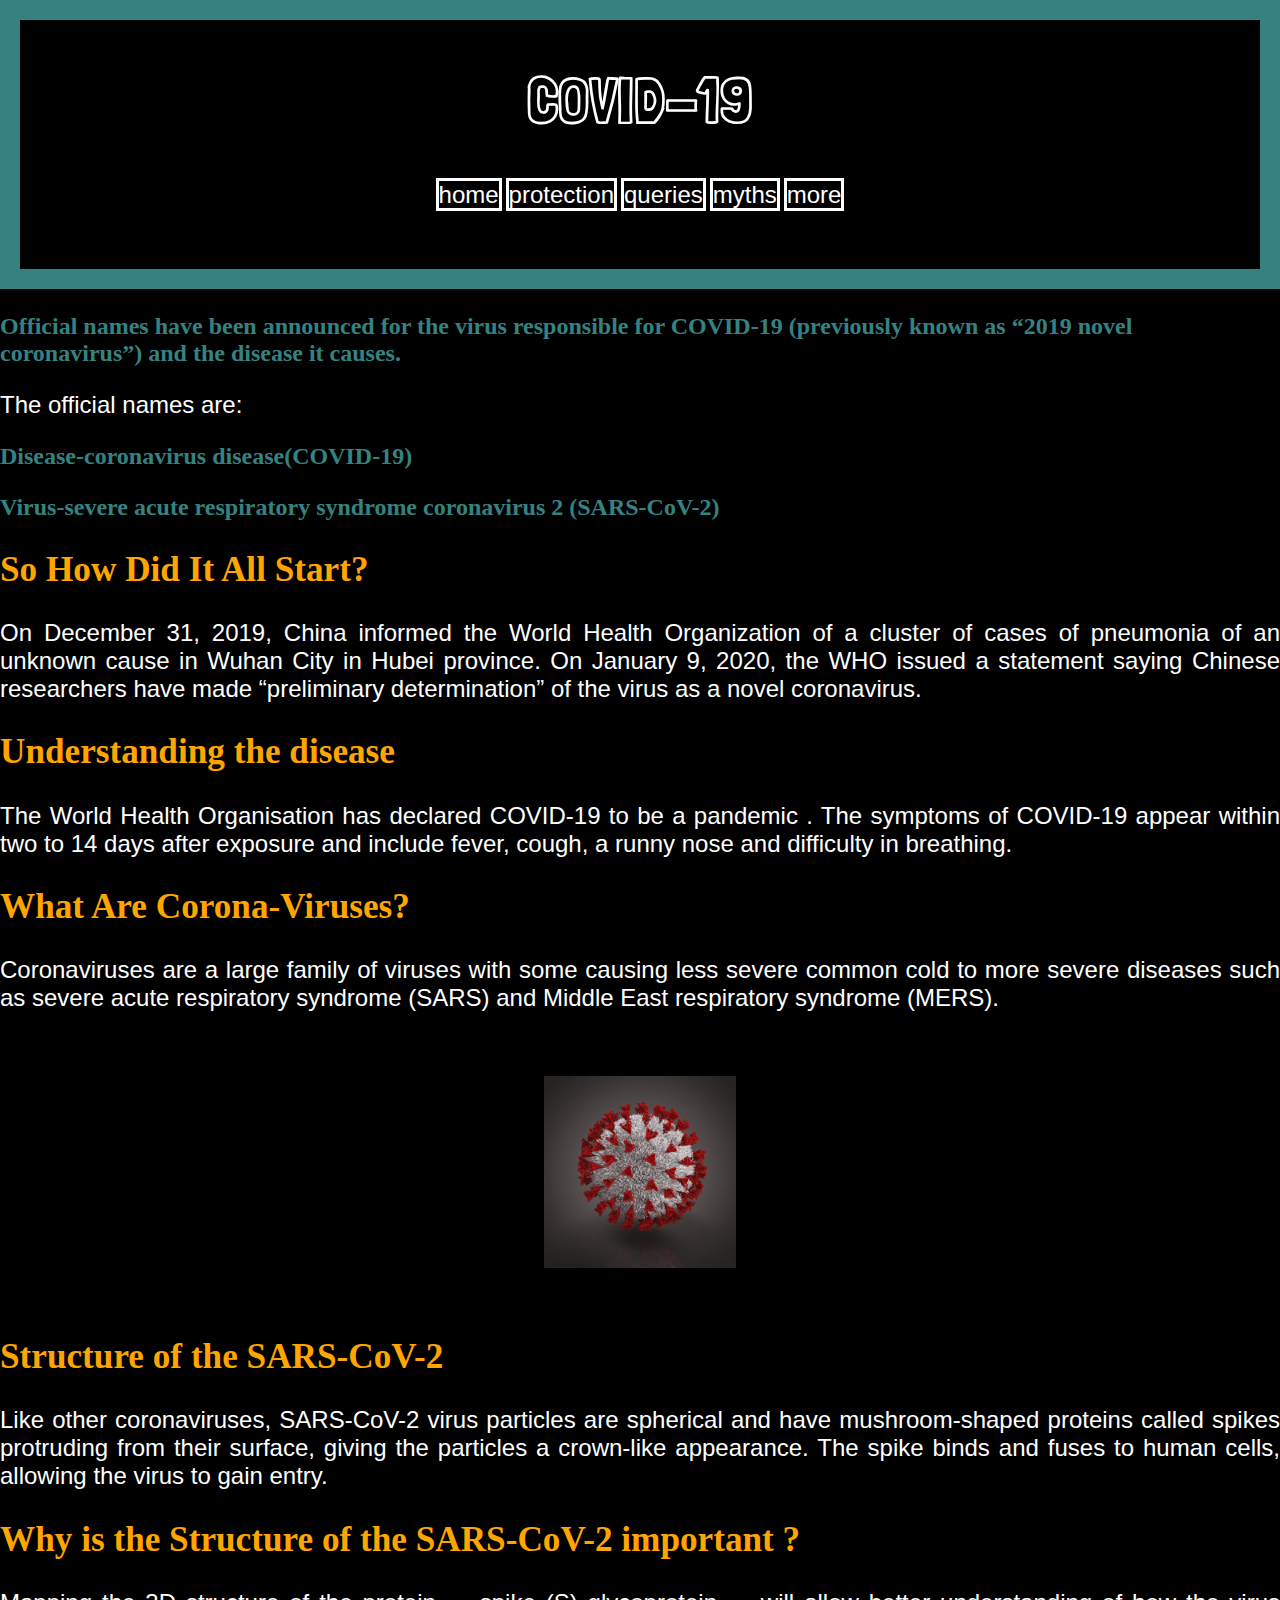
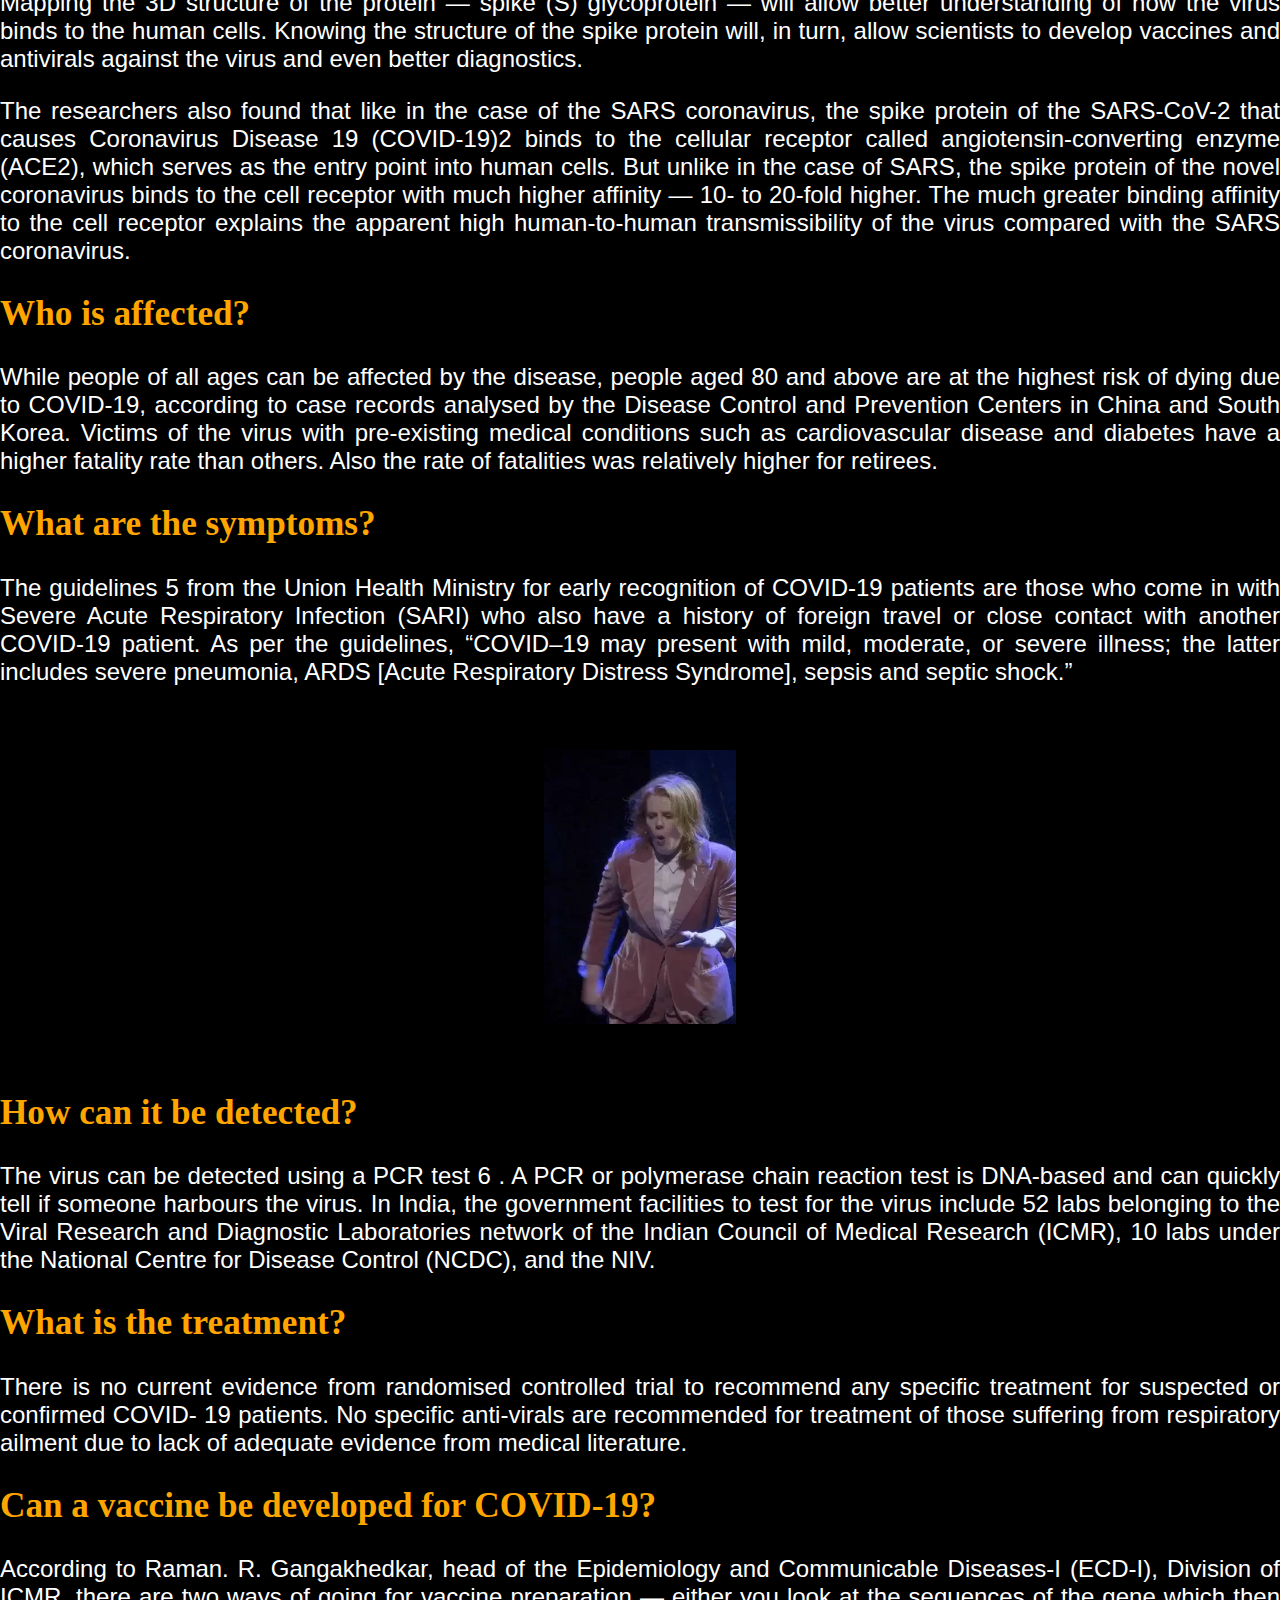
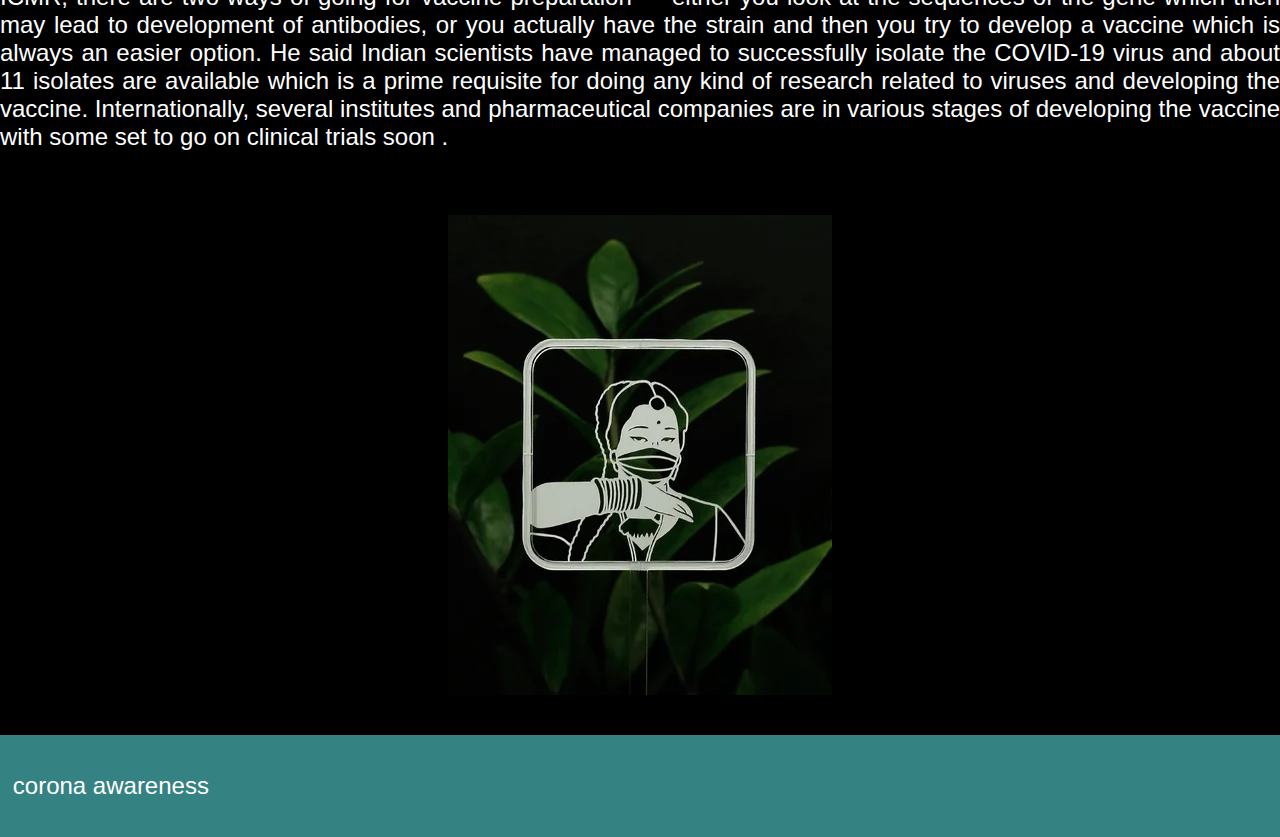
<file: index.html>
<!DOCTYPE html>
<html>
  <head>
    <link rel="stylesheet" href="s.css">
  <link href="https://fonts.googleapis.com/css?family=Anton|Londrina+Outline&display=swap" rel="stylesheet">
    <title> corona0 </title>
  </head>
  <body>

    <header>
      <h1>COVID-19</h1>
      <nav>
        <a href="index.html" >home</a>
        <a href="s1.html" >protection</a>
        <a href="s2.html" >queries</a>
        <a href="s4.html">myths</a>
      <a href="s3.html" >more</a>
    </nav>
    </header>
<div>
  <h3>
Official names have been announced for the virus responsible for COVID-19 (previously known as “2019 novel coronavirus”) and the disease it causes.</h3></div>
<div> <p> The official names are:</p></div>
<div>
  <h3>
Disease-coronavirus disease(COVID-19)</h3></div>

<div>
<h3>Virus-severe acute respiratory syndrome coronavirus 2 (SARS-CoV-2)</h3></div>





      <h2>So How Did It All Start?</h2>
<p>
        On December 31, 2019, China informed the World Health Organization of a
  cluster of cases of pneumonia of an unknown cause in Wuhan City in Hubei
  province. On January 9, 2020, the WHO issued a statement saying Chinese
  researchers have made “preliminary determination” of the virus as a novel
  coronavirus.
</p>
<div>
<h2>Understanding the disease</h2>
<p>
The
World Health Organisation has declared COVID-19 to be a
pandemic . The symptoms of COVID-19 appear within two to 14 days
after exposure and include fever, cough, a runny nose and difficulty in
breathing.
</p>


</div>
      <h2>What Are Corona-Viruses?</h2>
<p>Coronaviruses are a large family of viruses with some causing less
severe common cold to more severe diseases such as severe acute
respiratory syndrome (SARS) and Middle East respiratory syndrome
(MERS).
</p>
<div>
 <img src="coronaVirusRed.gif" alt="corona-virus" class="corona">
</div>




<div>
    <h2>Structure of the SARS-CoV-2</h2>
    <p>Like other coronaviruses, SARS-CoV-2 virus particles are spherical
and have mushroom-shaped proteins called spikes protruding from
their surface, giving the particles a crown-like appearance. The spike
binds and fuses to human cells, allowing the virus to gain entry.</p>
</div>

<div>
  <h2>Why is the Structure of the SARS-CoV-2 important ?</h2>
  <p>Mapping the 3D structure of the protein — spike (S) glycoprotein —
will allow better understanding of how the virus binds to the human
cells. Knowing the structure of the spike protein will, in turn, allow
scientists to develop vaccines and antivirals against the virus and even
better diagnostics.</p>
</div>

<div>
  <p>
The researchers also found that
like in the case of the SARS
coronavirus, the spike protein
of the SARS-CoV-2 that causes
Coronavirus
Disease
19
(COVID-19)2 binds to the
cellular
receptor
called
angiotensin-converting enzyme
(ACE2), which serves as the
entry point into human cells.
But unlike in the case of SARS,
the spike protein of the novel
coronavirus binds to the cell
receptor with much higher
affinity — 10- to 20-fold
higher.

The much greater binding affinity to the cell receptor explains the
apparent high human-to-human transmissibility of the virus compared
with the SARS coronavirus.
</p>
</div>


<div>
<h2>Who is affected? </h2>
<p>
While people of all ages can be affected by the disease, people aged 80
and above are at the highest risk of dying due to COVID-19, according
to case records analysed by the Disease Control and Prevention Centers
in China and South Korea. Victims of the virus with pre-existing
medical conditions such as cardiovascular disease and diabetes have a
higher fatality rate than others. Also the rate of fatalities was relatively
higher for retirees.
</p>
</div>

<div>
<h2>What are the symptoms?</h2>
<p>
The guidelines 5 from the Union Health Ministry for early recognition
of COVID-19 patients are those who come in with Severe Acute
Respiratory Infection (SARI) who also have a history of foreign travel
or close contact with another COVID-19 patient.
As per the guidelines, “COVID–19 may present with mild, moderate,
or severe illness; the latter includes severe pneumonia, ARDS [Acute
Respiratory Distress Syndrome], sepsis and septic shock.”
</p>
</div>
<div>
 <img src="coughOut.webp" alt="cough" class="corona">
</div>


<div>
<h2>How can it be detected?</h2>
<p>
The virus can be detected using a PCR test 6 . A PCR or polymerase
chain reaction test is DNA-based and can quickly tell if someone
harbours the virus. In India, the government facilities to test for the
virus include 52 labs belonging to the Viral Research and Diagnostic
Laboratories network of the Indian Council of Medical Research
(ICMR), 10 labs under the National Centre for Disease Control
(NCDC), and the NIV.
</p>
</div>

<div>
<h2>What is the treatment?</h2>
<p>
There is no current evidence from randomised controlled trial to
recommend any specific treatment for suspected or confirmed COVID-
19 patients. No specific anti-virals are recommended for treatment of
those suffering from respiratory ailment due to lack of adequate
evidence from medical literature.
</p>
</div>

<div>
<h2>Can a vaccine be developed for COVID-19?</h2>
<p>
According to Raman. R. Gangakhedkar, head of the Epidemiology and
Communicable Diseases-I (ECD-I), Division of ICMR, there are two
ways of going for vaccine preparation — either you look at the
sequences of the gene which then may lead to development of
antibodies, or you actually have the strain and then you try to develop
a vaccine which is always an easier option. He said Indian scientists
have managed to successfully isolate the COVID-19 virus and about 11
isolates are available which is a prime requisite for doing any kind of
research related to viruses and developing the vaccine.
Internationally, several institutes and pharmaceutical companies are in
various stages of developing the vaccine with some set to go on clinical
trials soon .
</p>
</div>
<div>
  <img src="tiredWoman.webp" alt="woman wearing a mask" class="center">
  </div>
<footer>
  <p>corona awareness</p>
</footer>

  </body>
</html>
</file>
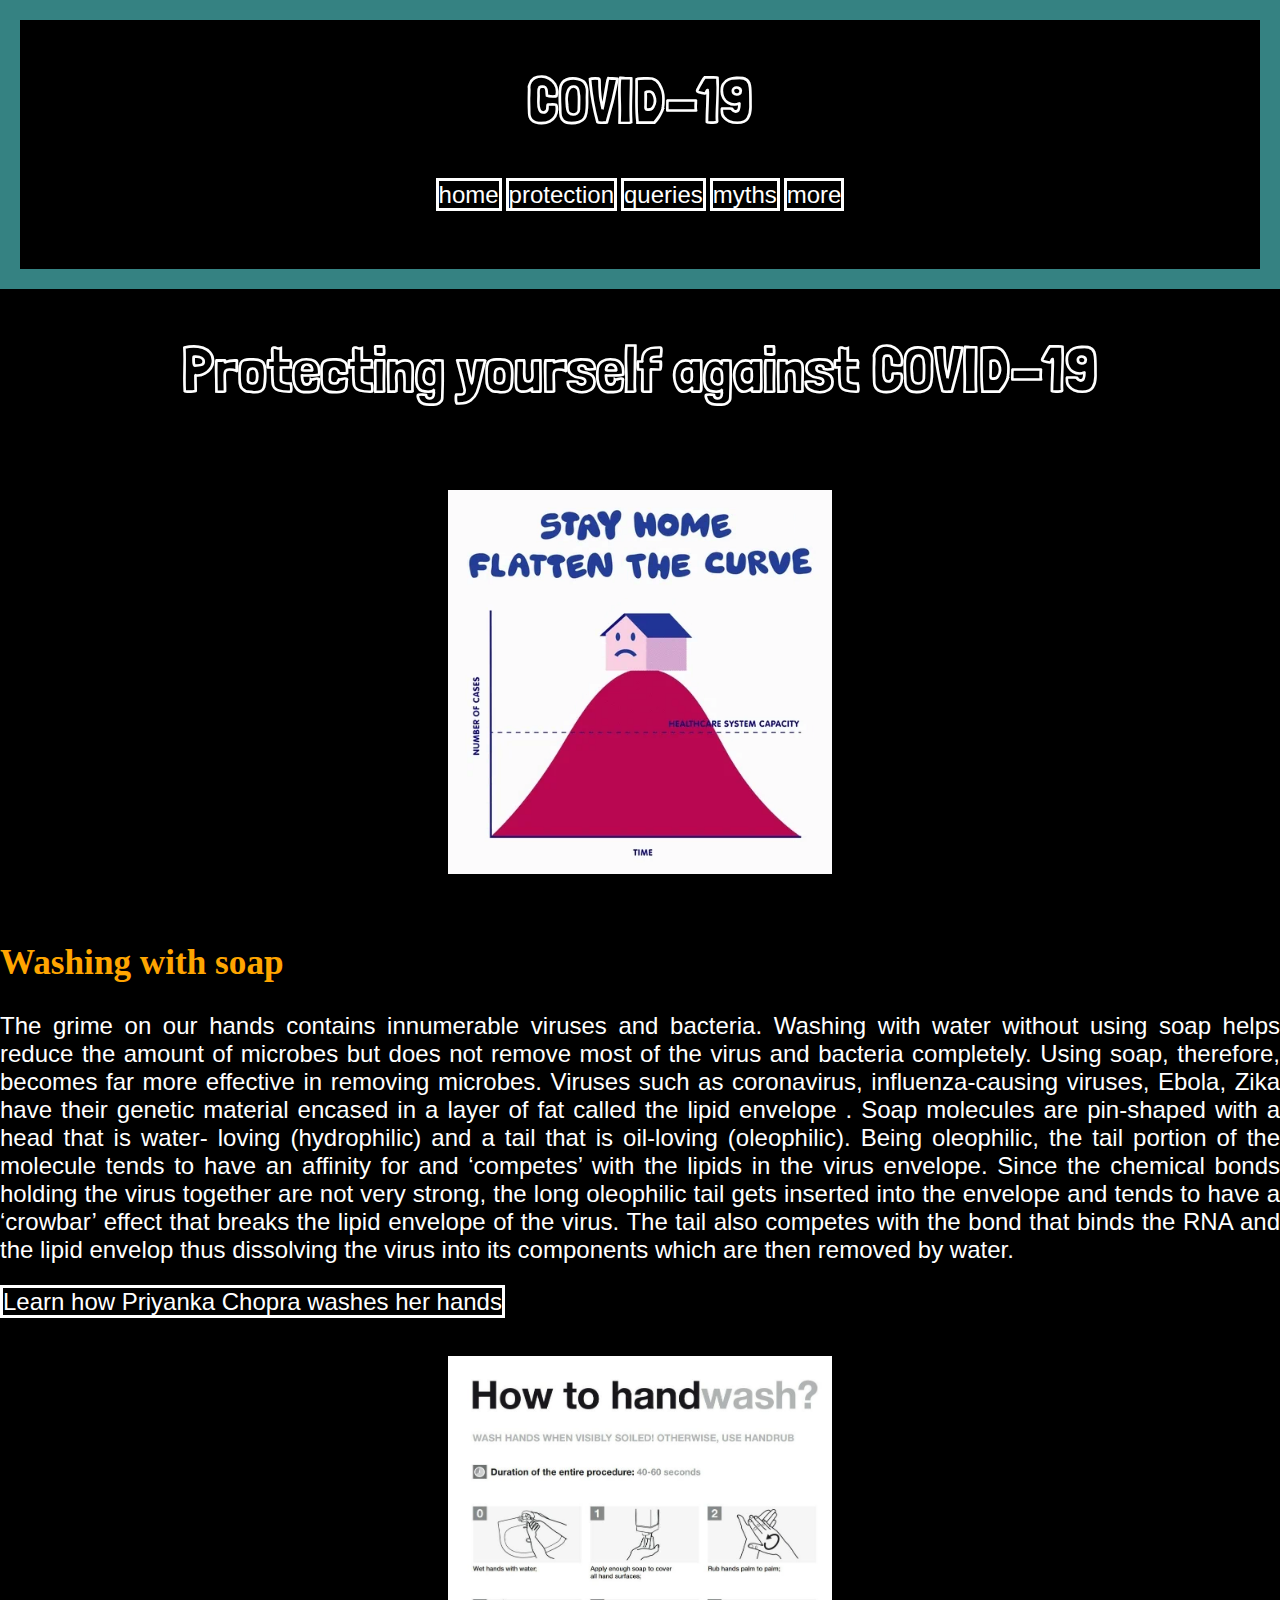
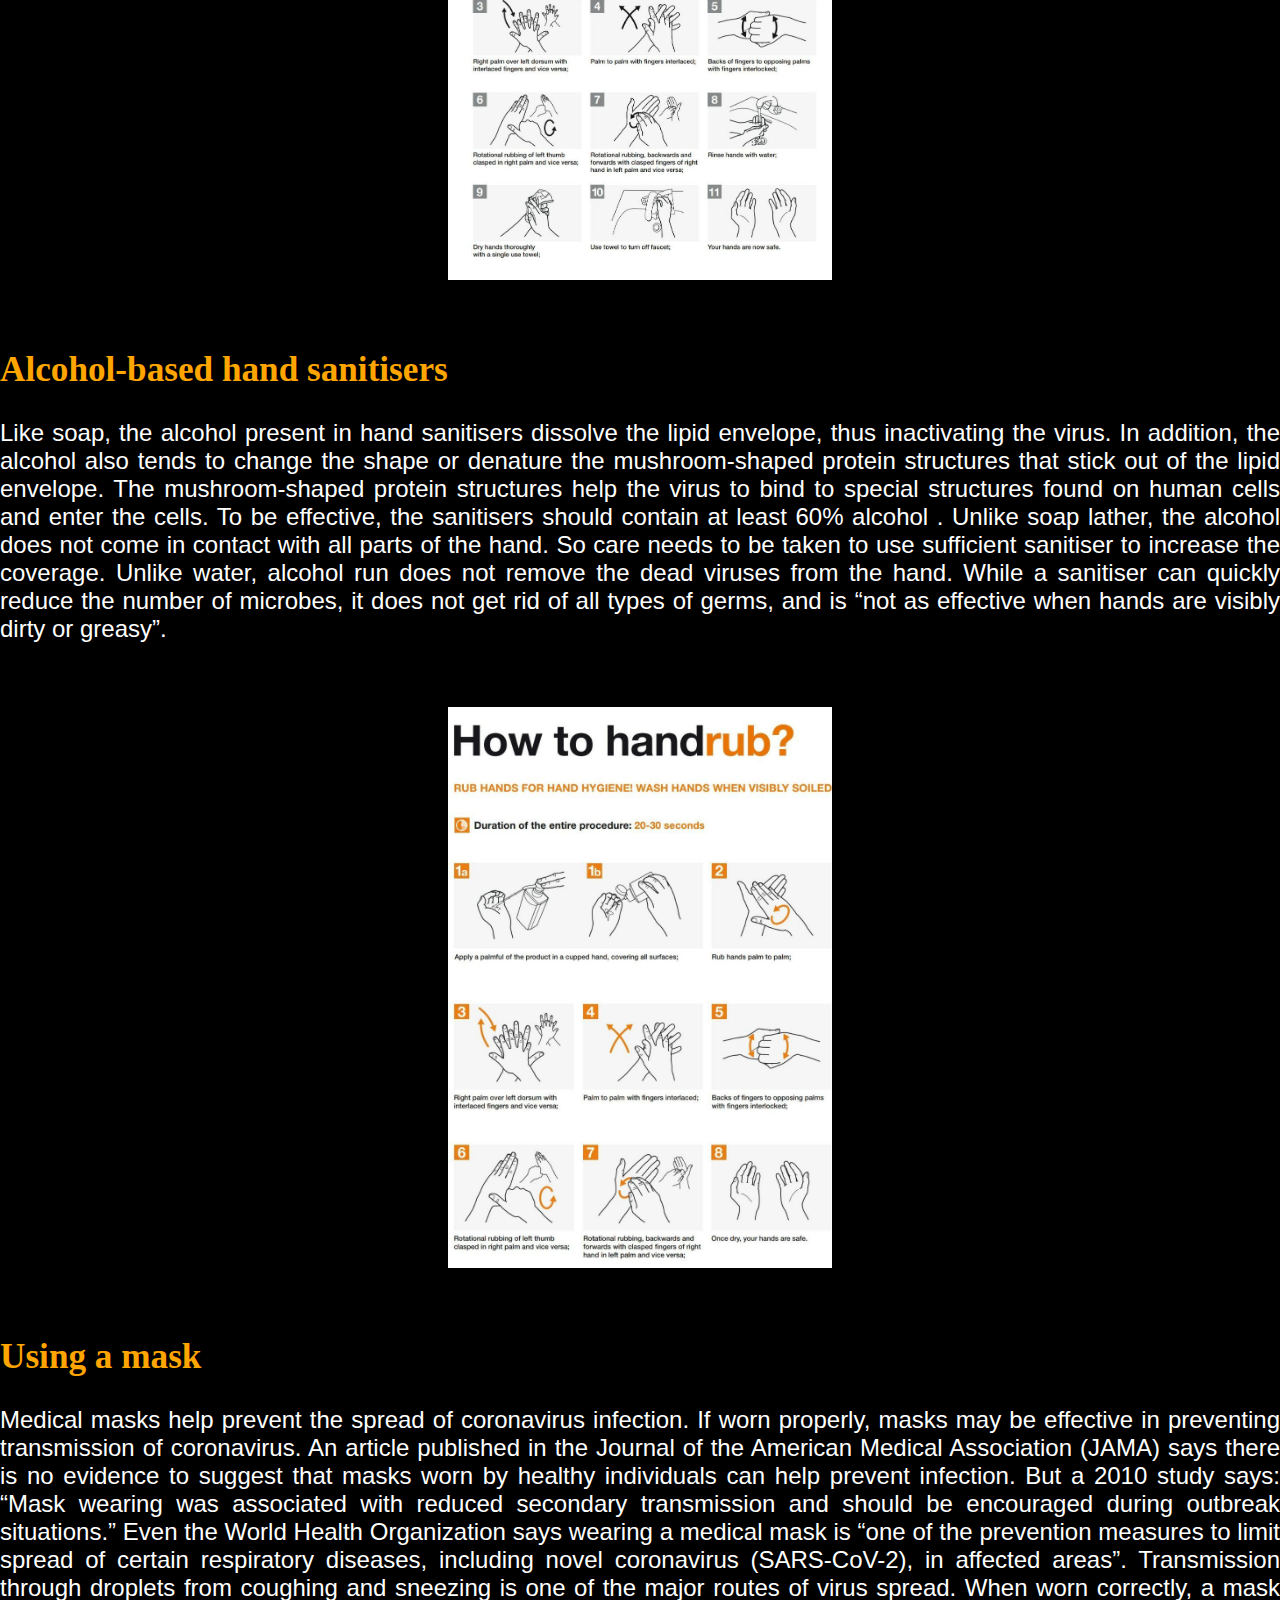
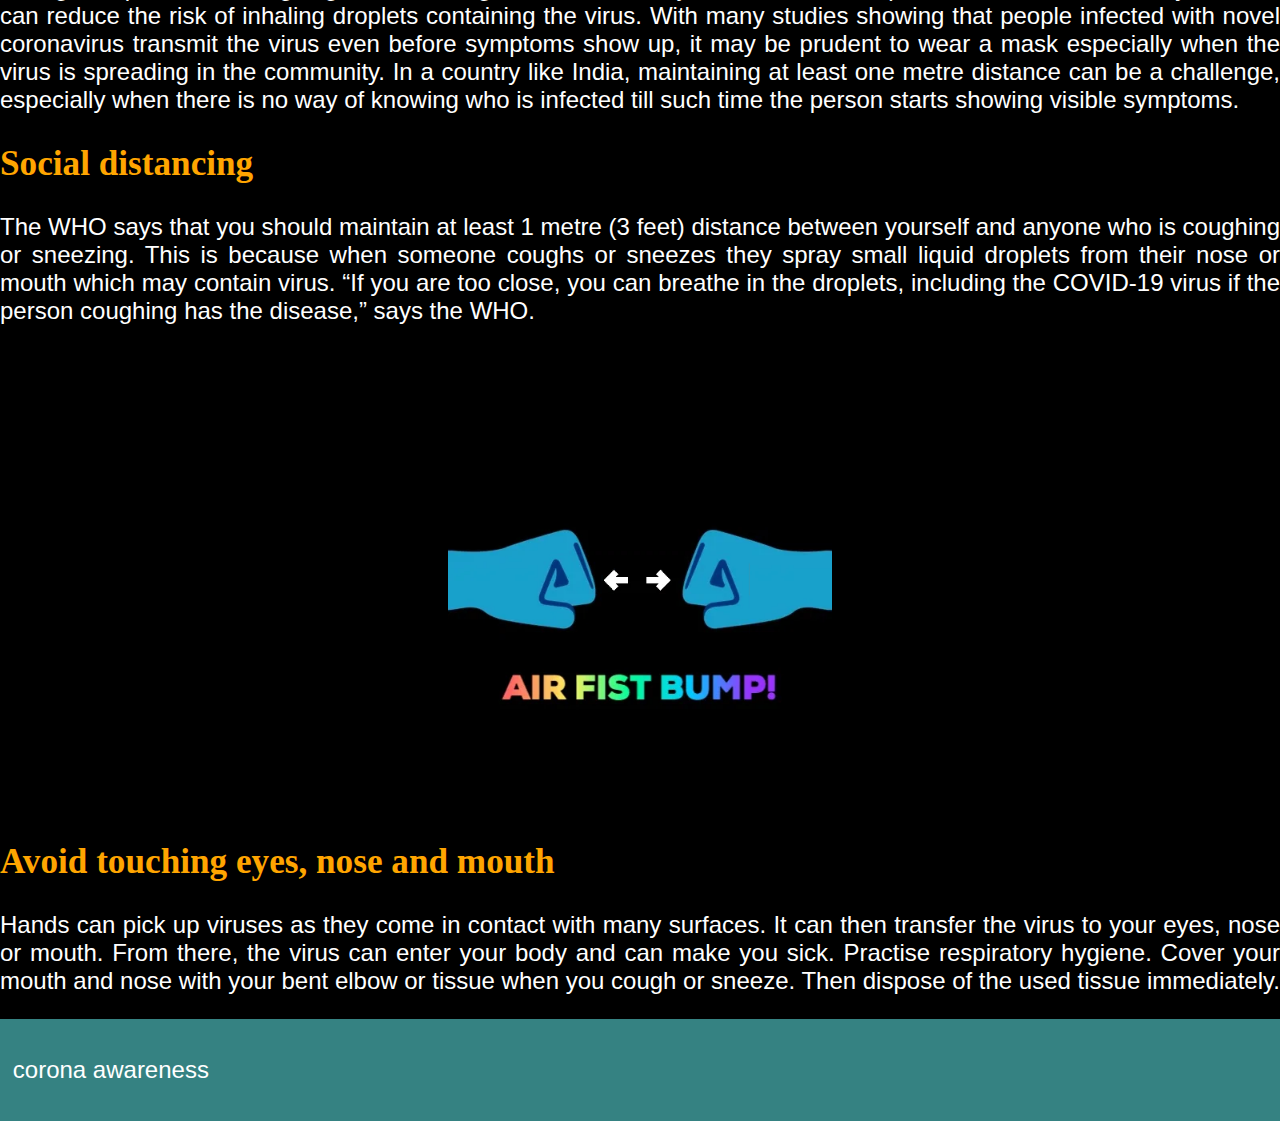
<file: s1.html>
<!DOCTYPE html>
<html>
  <head>
    <title>Protection</title>
    <link rel="stylesheet" href="s.css">
  <link href="https://fonts.googleapis.com/css?family=Anton|Londrina+Outline&display=swap" rel="stylesheet">
  </head>
  <body>
    <header>
      <h1>COVID-19</h1>
      <nav>
        <a href="index.html" >home</a>
        <a href="s1.html" >protection</a>
        <a href="s2.html" >queries</a>
        <a href="s4.html">myths</a>
      <a href="s3.html" >more</a>
    </nav>
    </header>
    <div>
    <h1>Protecting yourself against COVID-19</h1>
</div>
<div>
  <img src="flattenCurve.webp" alt="stayathome" class="center"></div>

<div>
<div>
      <h2>Washing with soap</h2>
<p>
      The grime on our hands contains innumerable viruses and bacteria.
      Washing with water without using soap helps reduce the amount of
      microbes but does not remove most of the virus and bacteria
      completely. Using soap, therefore, becomes far more effective in
      removing microbes.
      Viruses such as coronavirus, influenza-causing viruses, Ebola, Zika
      have their genetic material encased in a layer of fat called the lipid
      envelope . Soap molecules are pin-shaped with a head that is water-
      loving (hydrophilic) and a tail that is oil-loving (oleophilic). Being
      oleophilic, the tail portion of the molecule tends to have an affinity for
      and ‘competes’ with the lipids in the virus envelope. Since the chemical
      bonds holding the virus together are not very strong, the long oleophilic
      tail gets inserted into the envelope and tends to have a ‘crowbar’ effect
      that breaks the lipid envelope of the virus. The tail also competes with the bond that binds the RNA and the lipid envelop thus dissolving the
      virus into its components which are then removed by water.</p>
      <div>
      <a href="https://www.youtube.com/watch?v=rAVSEG4YwsE" target="_blank">Learn how Priyanka Chopra washes her hands</a>
    </div>
    <div>
    <img src="handwash.jpg" alt="hand-wash" class="center"></div>

</div>
<div>
    <h2>  Alcohol-based hand sanitisers </h2>
<p>
      Like soap, the alcohol present in hand sanitisers dissolve the lipid
      envelope, thus inactivating the virus. In addition, the alcohol also tends
      to change the shape or denature the mushroom-shaped protein
      structures that stick out of the lipid envelope. The mushroom-shaped
      protein structures help the virus to bind to special structures found on
      human cells and enter the cells. To be effective, the sanitisers should
      contain at least 60% alcohol .
      Unlike soap lather, the alcohol does not come in contact with all parts
      of the hand. So care needs to be taken to use sufficient sanitiser to
      increase the coverage. Unlike water, alcohol run does not remove the
      dead viruses from the hand. While a sanitiser can quickly reduce the
      number of microbes, it does not get rid of all types of germs, and is “not
      as effective when hands are visibly dirty or greasy”.
</p>
<div>
  <img src="handrub.jpg" alt="hand-rub" class="center">
</div>

<div>
       <h2>Using a mask</h2>
<p>
      Medical masks help prevent the spread of coronavirus infection. If
      worn properly, masks may be effective in preventing transmission of
      coronavirus. An article published in the Journal of the American
      Medical Association (JAMA) says there is no evidence to suggest that
      masks worn by healthy individuals can help prevent infection.
      But a 2010 study says: “Mask wearing was associated with reduced
      secondary transmission and should be encouraged during outbreak
      situations.”
      Even the World Health Organization says wearing a medical mask is
      “one of the prevention measures to limit spread of certain respiratory
      diseases, including novel coronavirus (SARS-CoV-2), in affected
      areas”.
      Transmission through droplets from coughing and sneezing is one of
      the major routes of virus spread. When worn correctly, a mask can
      reduce the risk of inhaling droplets containing the virus.
      With many studies showing that people infected with novel coronavirus
      transmit the virus even before symptoms show up, it may be prudent to
      wear a mask especially when the virus is spreading in the community.
      In a country like India, maintaining at least one metre distance can be
      a challenge, especially when there is no way of knowing who is infected
      till such time the person starts showing visible symptoms.
</p>
</div>

<div>
      <h2>Social distancing</h2>
<p>
      The WHO says that you should maintain at least 1 metre (3 feet)
      distance between yourself and anyone who is coughing or sneezing.
      This is because when someone coughs or sneezes they spray small
      liquid droplets from their nose or mouth which may contain virus. “If
      you are too close, you can breathe in the droplets, including the
      COVID-19 virus if the person coughing has the disease,” says the
      WHO.
    </p>
  </div>
  <div>
    <img src="airFistBump.webp" alt="social distancing" class="center">
  </div>
      <h2>  Avoid touching eyes, nose and mouth</h2>
<p>
      Hands can pick up viruses as they come in contact with many surfaces.
      It can then transfer the virus to your eyes, nose or mouth. From there,
      the virus can enter your body and can make you sick.
      Practise respiratory hygiene.
      Cover your mouth and nose with your bent elbow or tissue when you
      cough or sneeze. Then dispose of the used tissue immediately.
</p>
</div>
<footer>
  <p>corona awareness</p>
</footer>


  </body>
</html>
</file>
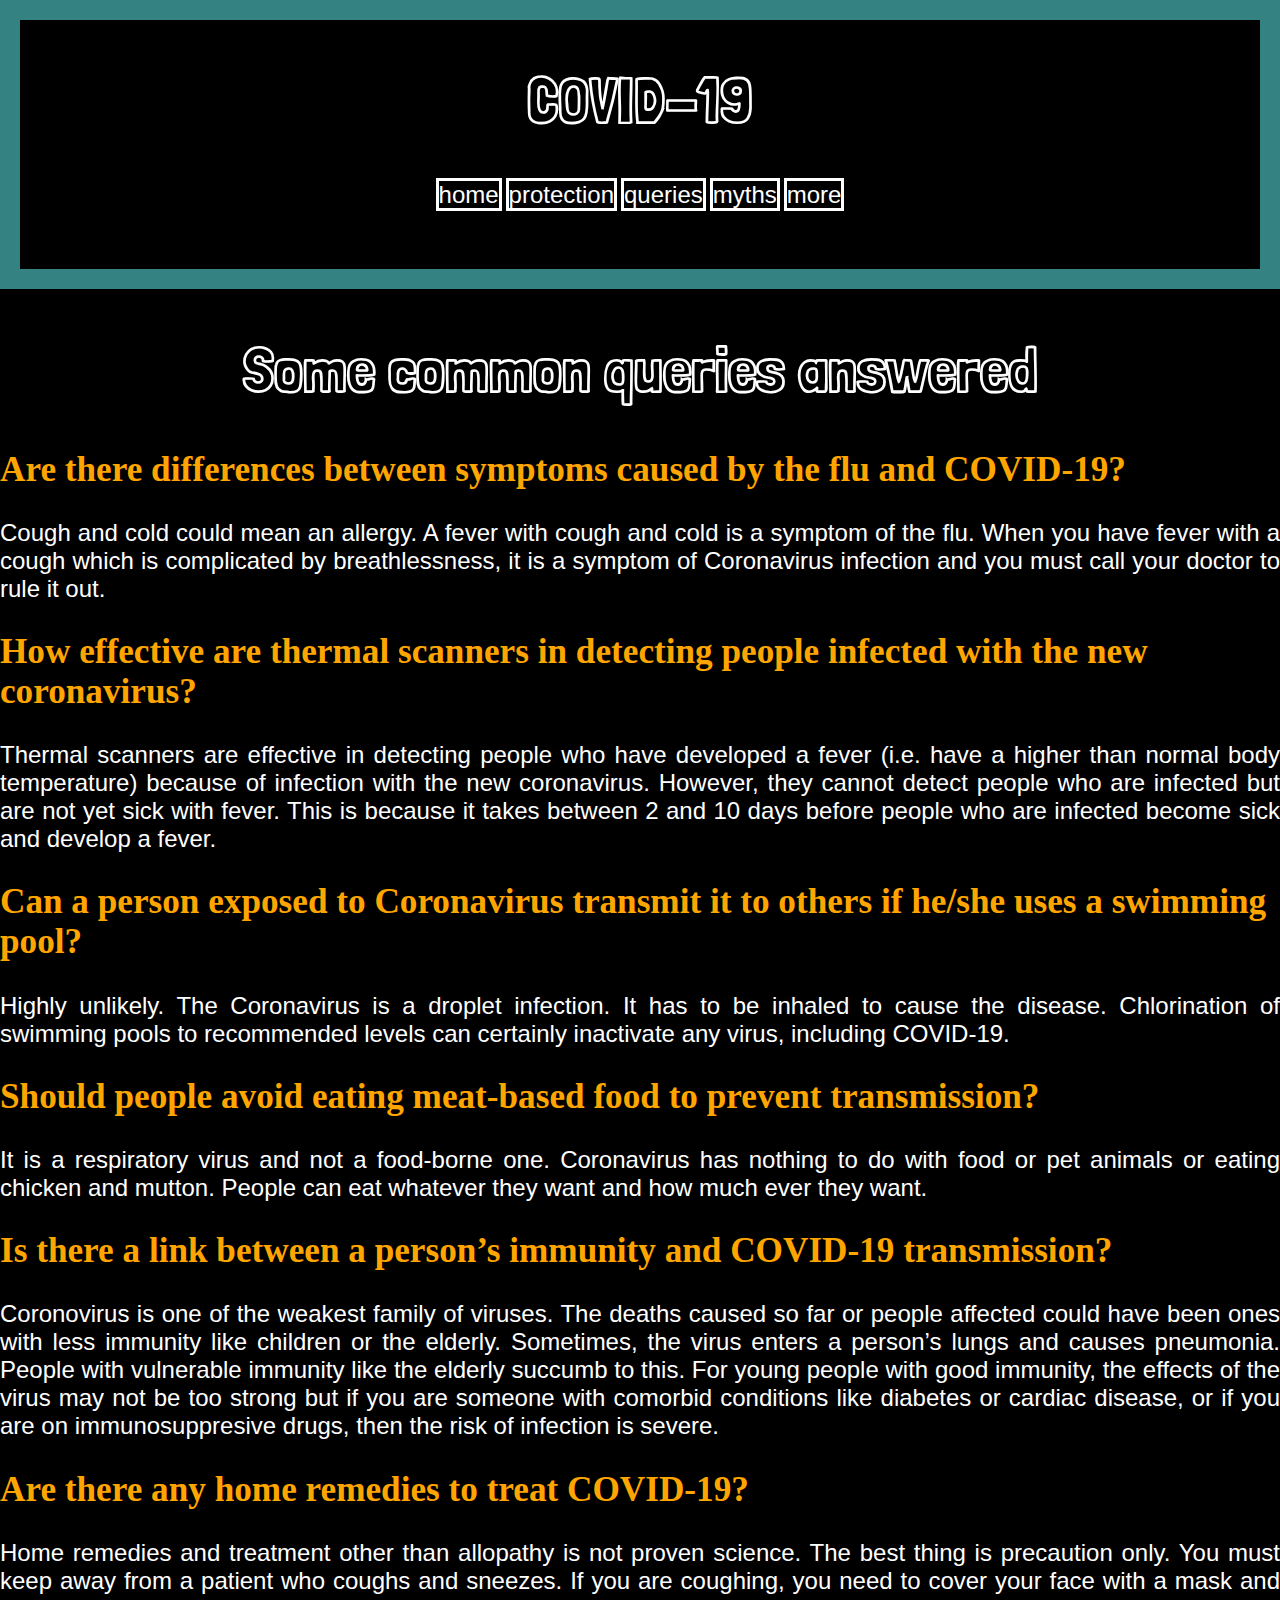
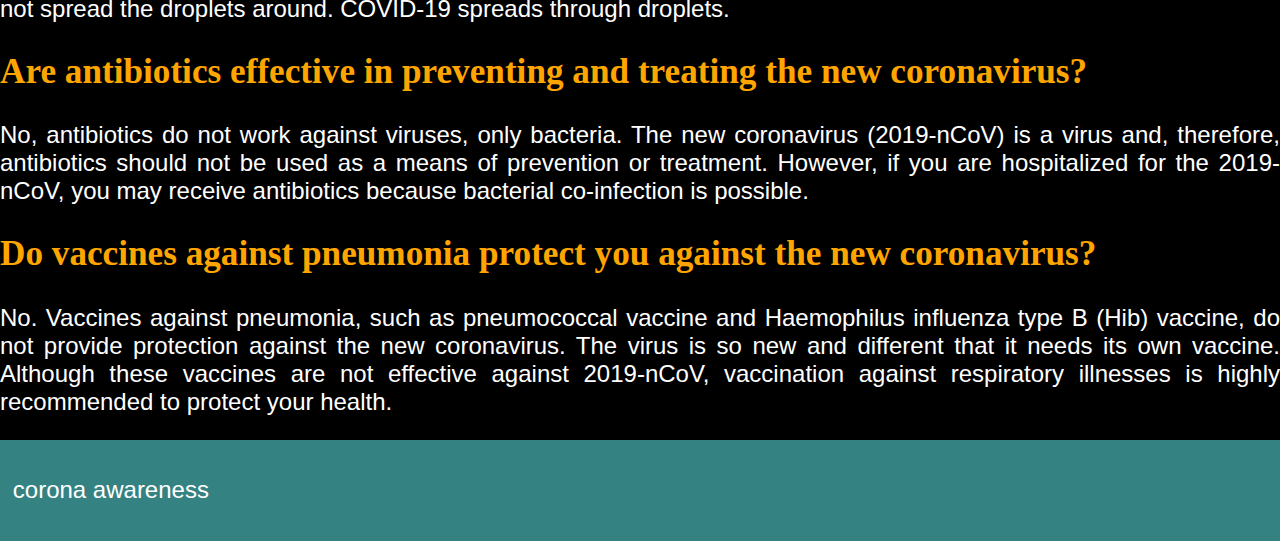
<file: s2.html>
<!DOCTYPE html>
<html lang="en" dir="ltr">
  <head>
    <meta charset="utf-8">
    <title>Queries and myths</title>
    <link rel="stylesheet" href="s.css">
  <link href="https://fonts.googleapis.com/css?family=Anton|Londrina+Outline&display=swap" rel="stylesheet">
  </head>
  <body>
    <header>
      <h1>COVID-19</h1>
      <nav>
        <a href="index.html" >home</a>
        <a href="s1.html" >protection</a>
        <a href="s2.html" >queries</a>
        <a href="s4.html">myths</a>
      <a href="s3.html" >more</a>
    </nav>
    </header>
    <h1>Some common queries answered</h1>
        <div>
    <h2>  Are there differences between symptoms caused by the
      flu and COVID-19?</h2>
<p>
    Cough and cold could mean an allergy. A fever with cough and cold is
    a symptom of the flu. When you have fever with a cough which is
    complicated by breathlessness, it is a symptom of Coronavirus
    infection and you must call your doctor to rule it out.
    </p>
    </div>

    <div>
     <h2>  How effective are thermal scanners in detecting
      people infected with the new coronavirus?</h2>
      <p>

    Thermal scanners are effective in detecting people who have developed
    a fever (i.e. have a higher than normal body temperature) because of
    infection with the new coronavirus. However, they cannot detect
    people who are infected but are not yet sick with fever. This is because
    it takes between 2 and 10 days before people who are infected become
    sick and develop a fever.  </p>  </div>

    <div>
        <h2>  Can a person exposed to Coronavirus transmit it to
          others if he/she uses a swimming pool?</h2>
<p>
    Highly unlikely. The Coronavirus is a droplet infection. It has to be
    inhaled to cause the disease. Chlorination of swimming pools to
    recommended levels can certainly inactivate any virus, including
    COVID-19.</p>
    </div>


    <div>
<h2>Should people avoid eating meat-based food to
prevent transmission?</h2>
<p>

    It is a respiratory virus and not a food-borne one. Coronavirus has
    nothing to do with food or pet animals or eating chicken and mutton.
    People can eat whatever they want and how much ever they want.
    </p></div>

    <div>
    <h2>  Is there a link between a person’s immunity and
      COVID-19 transmission?</h2>
    <p>
    Coronovirus is one of the weakest family of viruses. The deaths caused
    so far or people affected could have been ones with less immunity like
    children or the elderly. Sometimes, the virus enters a person’s lungs
    and causes pneumonia. People with vulnerable immunity like the
    elderly succumb to this. For young people with good immunity, the
    effects of the virus may not be too strong but if you are someone with
    comorbid conditions like diabetes or cardiac disease, or if you are on
    immunosuppresive drugs, then the risk of infection is severe.
      </p></div>

      <div>
      <h2>  Are there any home remedies to treat COVID-19?</h2>
    <p>
    Home remedies and treatment other than allopathy is not proven
    science. The best thing is precaution only. You must keep away from a
    patient who coughs and sneezes. If you are coughing, you need to cover
    your face with a mask and not spread the droplets around. COVID-19
    spreads through droplets.</p>
    </div>

    <div>
    <h2>  Are antibiotics effective in preventing and treating the
      new coronavirus?</h2>
    <p>
    No, antibiotics do not work against viruses, only bacteria. The new
    coronavirus (2019-nCoV) is a virus and, therefore, antibiotics should
    not be used as a means of prevention or treatment.
    However, if you are hospitalized for the 2019-nCoV, you may receive
    antibiotics because bacterial co-infection is possible.
    </p>  </div>

    <div>
       <h2>  Do vaccines against pneumonia protect you against the
        new coronavirus?</h2>
      <p>
    No. Vaccines against pneumonia, such as pneumococcal vaccine and
    Haemophilus influenza type B (Hib) vaccine, do not provide protection
    against the new coronavirus. The virus is so new and different that it
    needs its own vaccine.
    Although these vaccines are not effective against 2019-nCoV,
    vaccination against respiratory illnesses is highly recommended to
    protect your health.
    </p>  </div>

    <footer>
      <p>corona awareness</p>
    </footer>
  </body>
</html>
</file>
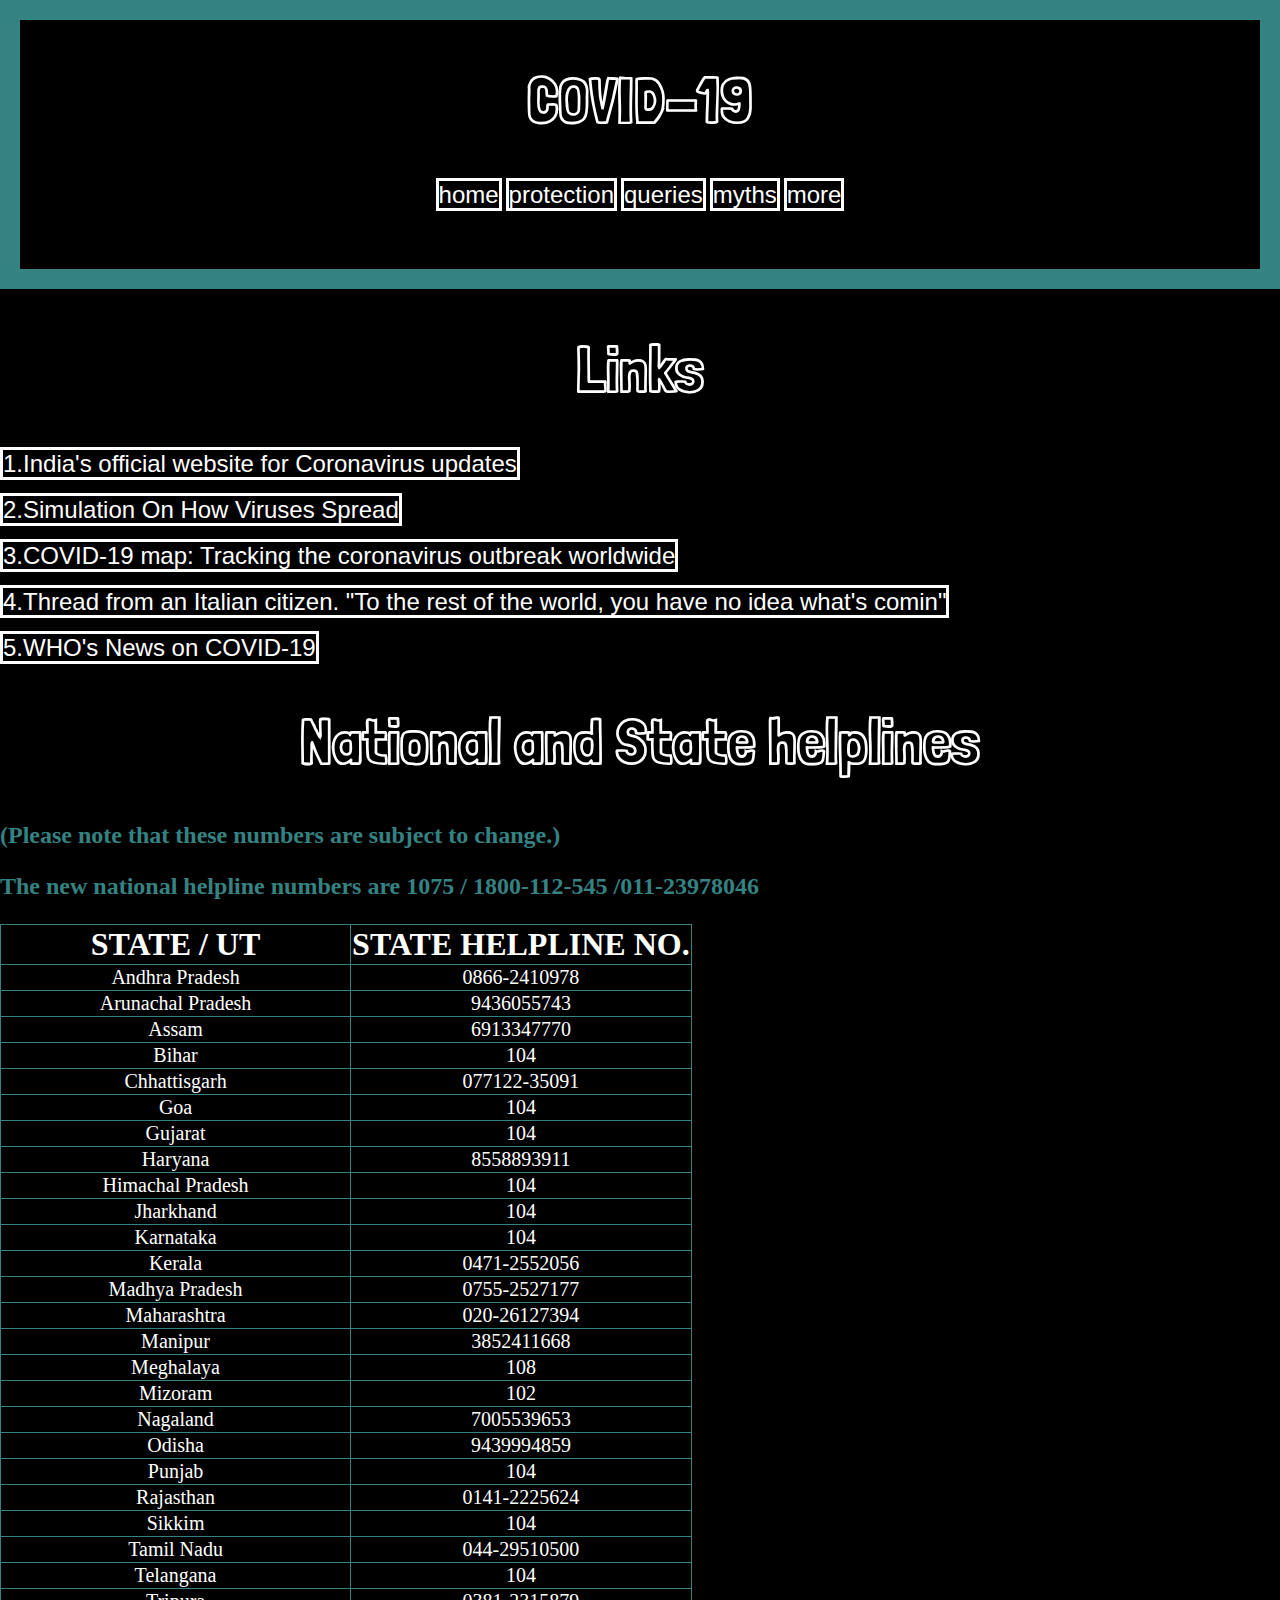
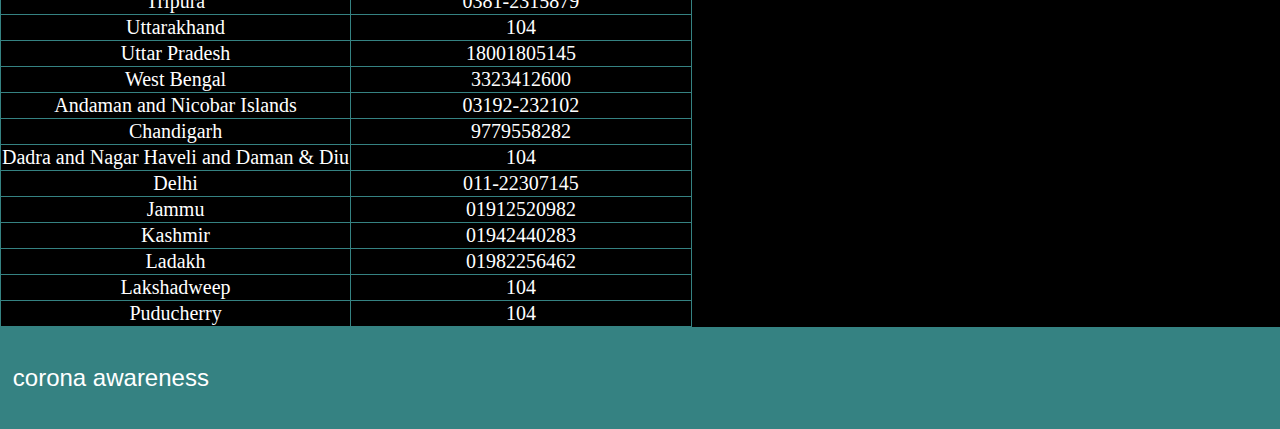
<file: s3.html>
<!DOCTYPE html>
<html lang="en" dir="ltr">
  <head>
    <meta charset="utf-8">
    <title>helplines</title>
    <link rel="stylesheet" href="s.css">
  <link href="https://fonts.googleapis.com/css?family=Anton|Londrina+Outline&display=swap" rel="stylesheet">
  </head>
  <body>
    <header>
      <h1>COVID-19</h1>
      <nav>
        <a href="index.html" >home</a>
        <a href="s1.html" >protection</a>
        <a href="s2.html" >queries</a>
        <a href="s4.html">myths</a>
      <a href="s3.html" >more</a>
    </nav>
    </header>
    <h1>Links</h1>
    <div>
    <a href="https://www.covid19india.org/" target="_blank">1.India's official website for Coronavirus updates</a></div>
    <div>
      <br>
    <a href="https://www.washingtonpost.com/graphics/2020/world/corona-simulator/" target="_blank">2.Simulation On How Viruses Spread</a>

  </div>
  <div>
    <br>
    <a href="https://infographics.channelnewsasia.com/covid-19/map.html" target="_blank">3.COVID-19 map: Tracking the coronavirus outbreak worldwide</a>

  </div>
  <div>
    <br>
    <a href="https://threadreaderapp.com/thread/1238977743653687296.html" target="_blank">4.Thread from an Italian citizen.
"To the rest of the world, you have no idea what's comin"</a>
</div>
<div>
  <br>
  <a href="https://www.who.int/emergencies/diseases/novel-coronavirus-2019" target="_blank">5.WHO's News on COVID-19</a>
</div>
<h1>
    National and State helplines</h1>
    <div>
    <h3>
    (Please note that these numbers are subject to change.)</h3>
    <div><h3>
    The new national helpline numbers are
    1075 / 1800-112-545 /011-23978046</h3>
    </div>
</div>
    <table>
      <thead>
     <tr>
       <th>State / UT</th>
       <th>State Helpline No.</th>
     </tr>
    </thead>
    <tbody>
     <tr>
       <td>Andhra Pradesh</td>
       <td>0866-2410978</td>
     </tr>
     <tr>
       <td>Arunachal Pradesh</td>
       <td>9436055743</td>
     </tr>
     <tr>
       <td>Assam</td>
       <td>6913347770</td>
     </tr>
     <tr>
       <td>Bihar</td>
       <td>104</td>
     </tr>
     <tr>
       <td>Chhattisgarh</td>
       <td>077122-35091</td>
     </tr>
     <tr>
       <td>Goa</td>
       <td>104</td>
     </tr>
     <tr>
       <td>Gujarat</td>
       <td>104</td>
     </tr>
     <tr>
       <td>Haryana</td>
       <td>8558893911</td>
     </tr>
     <tr>
       <td>Himachal Pradesh</td>
       <td>104</td>
     </tr>
     <tr>
       <td>Jharkhand</td>
       <td>104</td>
     </tr>
     <tr>
       <td>Karnataka</td>
       <td>104</td>
     </tr>
     <tr>
       <td>Kerala</td>
       <td>0471-2552056</td>
     </tr>
     <tr>
       <td>Madhya Pradesh</td>
       <td>0755-2527177</td>
     </tr>
     <tr>
       <td>Maharashtra</td>
       <td>020-26127394</td>
     </tr>
     <tr>
       <td>Manipur</td>
       <td>3852411668</td>
     </tr>
     <tr>
       <td>Meghalaya</td>
       <td>108</td>
     </tr>
     <tr>
       <td>Mizoram</td>
       <td>102</td>
     </tr>
     <tr>
       <td>Nagaland</td>
       <td>7005539653</td>
     </tr>
     <tr>
       <td>Odisha</td>
       <td>9439994859</td>
     </tr>
     <tr>
       <td>Punjab</td>
       <td>104</td>
     </tr>
     <tr>
       <td>Rajasthan</td>
       <td>0141-2225624</td>
     </tr>
     <tr>
       <td>Sikkim</td>
       <td>104</td>
     </tr>
     <tr>
       <td>Tamil Nadu</td>
       <td>044-29510500</td>
     </tr>
     <tr>
       <td>Telangana</td>
       <td>104</td>
     </tr>
     <tr>
       <td>Tripura</td>
       <td>0381-2315879</td>
     </tr>
     <tr>
       <td>Uttarakhand</td>
       <td>104</td>
     </tr>
     <tr>
       <td>Uttar Pradesh</td>
       <td>18001805145</td>
     </tr>
     <tr>
       <td>West Bengal</td>
       <td>3323412600</td>
     </tr>
     <tr>
       <td>Andaman and Nicobar Islands</td>
       <td>03192-232102</td>
     </tr>
     <tr>
       <td>Chandigarh</td>
       <td>9779558282</td>
     </tr>
     <tr>
       <td>Dadra and Nagar Haveli and Daman &
    Diu</td>
       <td>104</td>
     </tr>
     <tr>
       <td>Delhi</td>
       <td>011-22307145</td>
     </tr>
     <tr>
       <td>Jammu</td>
       <td>01912520982</td>
     </tr>
     <tr>
       <td>Kashmir</td>
       <td>01942440283</td>
     </tr>
     <tr>
       <td>Ladakh</td>
       <td>01982256462</td>
     </tr>
     <tr>
       <td>Lakshadweep</td>
       <td>104</td>
     </tr>
     <tr>
       <td>Puducherry</td>
       <td>104</td>
     </tr>
    </tbody>
    </table>

    <footer>
      <p>corona awareness</p>
    </footer>
  </body>
</html>
</file>
<file: s.css>
body{
  background-color: black;
  color:white;
  margin:auto;
  width:100%;

  }
  header{
    text-align: center;
    border-color:#358282;
    border-style: solid;
    border-width: 20px;
    padding-bottom: 60px;
    margin:0;
    color:white;

  }
p{
  color:white;
  font-family: sans-serif;
  font-size:1.5em;
  text-align: justify;
}
  h1{
      text-align: center;
    color:white;
    font-size:4em;
  font-family: 'Londrina Outline', cursive;
  }
h2{
  color:orange;
  font-size:2.2em;

}
h3{
  color:#358282;
  font-size: 1.5em;
}
  img{
width:30%;
height: inherit;
}

.center {
  display: block;
  margin-left: auto;
  margin-right: auto;
  padding-top: 40px;
    padding-bottom: 40px;
  width: 30%;
}
.corona{
  display: block;
  margin-left: auto;
  margin-right: auto;
  padding-top: 40px;
    padding-bottom: 40px;
  width: 15%;
}

.center:hover {

transform: scale(1.15);


}
a{
  text-decoration: none;
  font-size: 1.5em;
  color:white;
text-align: center;
font-family: sans-serif;
color:white;
border: 3px solid white;
}
button{

  background-color: white;
  color:orange;

  font-size: 1.5em;
font-family: 'Anton', sans-serif;
    size:40px 20px;

}
button:hover{
font-size: 1.7em;
}

 th {
  font-size: 2em;
  border: 1px solid #358282;
  border-collapse: collapse;
  text-transform: uppercase;
  }
  td {
   font-size: 1.25em;
   border: 1px solid #358282;
   border-collapse: collapse;

   }
  table{
    border: 1px solid #358282;
    border-collapse: collapse;
  text-align:center;

  }
  footer{
    background-color: #358282;
    color:white;

    padding:1% ;
  }
</file>
